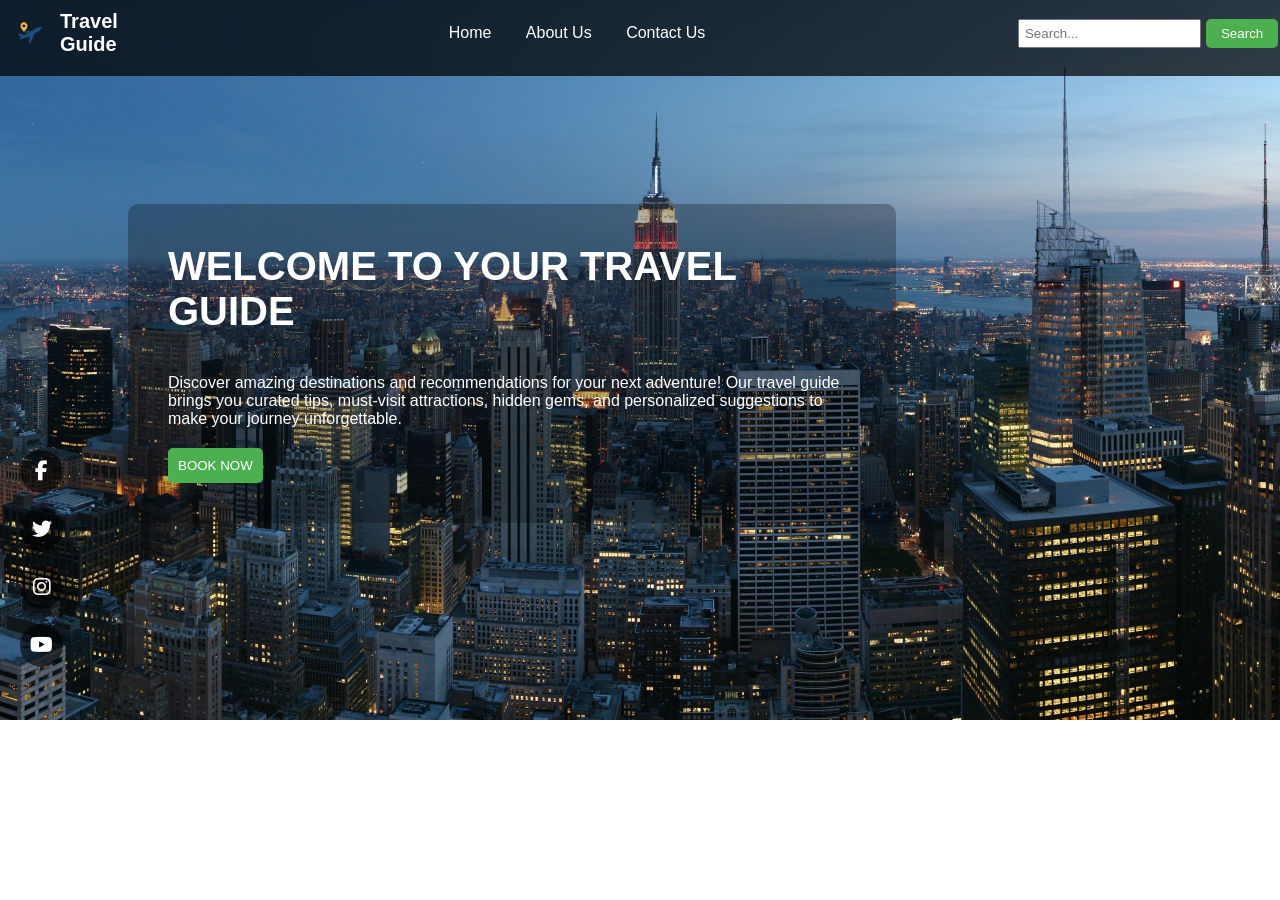
<file: index.html>
<!DOCTYPE html>
<html lang="en">
    <head>
        <meta charset="UTF-8">
        <title>Explore Dream</title>
        <link rel="stylesheet" href="./travel_recommendation.css">
        <!-- Font Awesome for social icons -->
        <link rel="stylesheet" href="https://cdnjs.cloudflare.com/ajax/libs/font-awesome/6.5.0/css/all.min.css">
    </head>
    <body>
        <!-- Navigation Bar -->
        <nav class="navbar">
            <!-- Left (Logo + Title) -->
            <div class="nav-left">
            <img src="./my_logo.png" alt="Logo" class="logo">
            <span class="nav-title">Travel Guide</span>
            </div>

            <!-- Center (Links) -->
            <div class="nav-center">
            <a href="./travel_recommendation.html">Home</a>
            <a href="./about_us.html">About Us</a>
            <a href="./contact_us.html">Contact Us</a>
            </div>

            <!-- Right (Search) -->
            <div class="nav-right">
            <input type="text" placeholder="Search..." class="search-input" id="search-input">
            <button class="search-btn" id="search-btn">Search</button>
            <button class="reset-btn" id="reset-btn">Clear</button>
            </div>
        </nav>
        <div class="main">
            <!-- Social Icons Sidebar -->
            <div class="social-icons">
                <a href="#"><i class="fab fa-facebook-f"></i></a>
                <a href="#"><i class="fab fa-twitter"></i></a>
                <a href="#"><i class="fab fa-instagram"></i></a>
                <a href="#"><i class="fab fa-youtube"></i></a>
            </div>
            <div class="content">
                <h1>WELCOME TO YOUR TRAVEL GUIDE</h1>
                <p>
                    Discover amazing destinations and recommendations for your next adventure!  
                    Our travel guide brings you curated tips, must-visit attractions, hidden gems, 
                    and personalized suggestions to make your journey unforgettable.
                </p>
                <button id="book-btn">BOOK NOW</button>
            </div>
            <div class="result" id="result">
                
            </div>
        </div>
        <script src="./travel_recommendation.js"></script>
    </body>
</html>
</file>
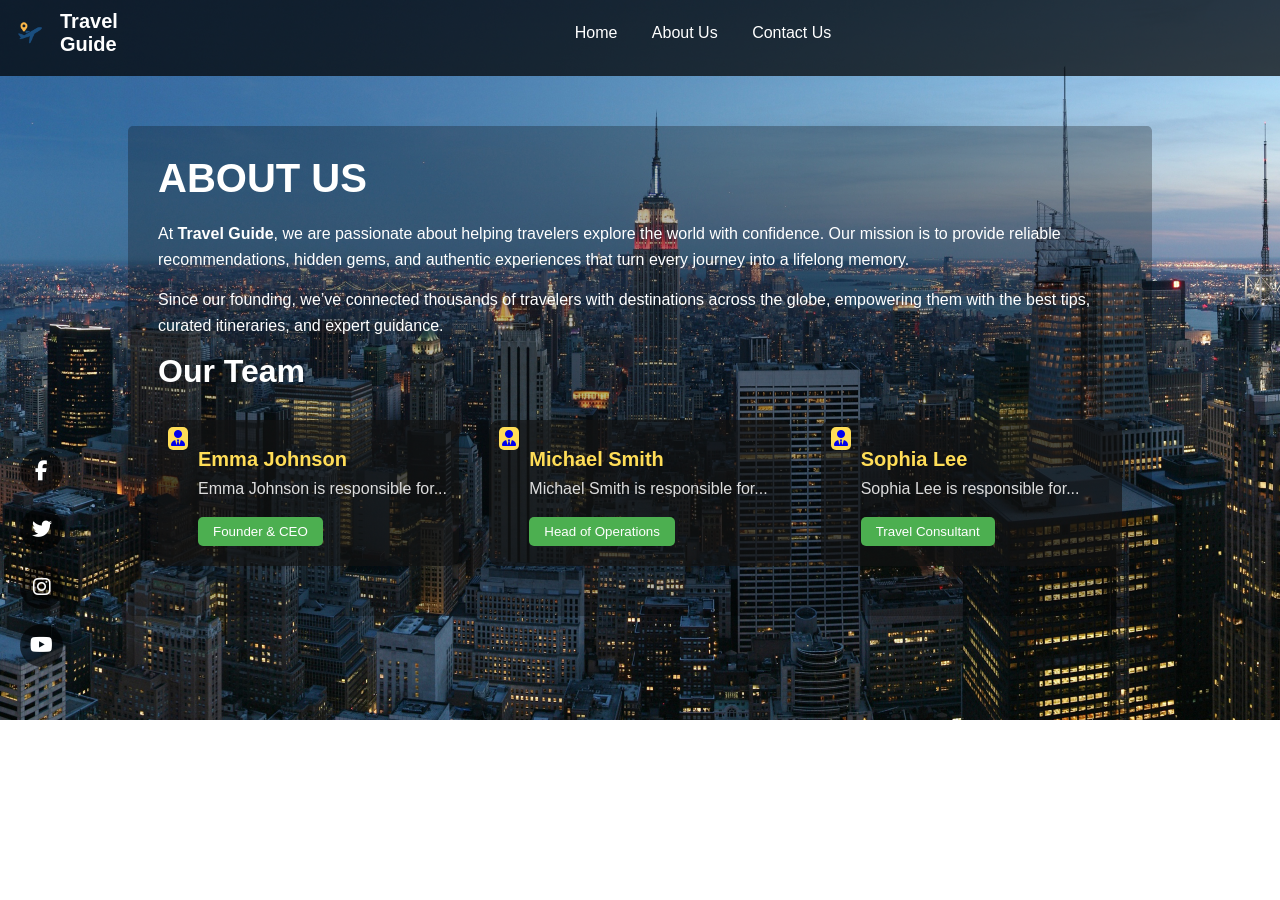
<file: about_us.html>
<!DOCTYPE html>
<html lang="en">
    <head>
        <meta charset="UTF-8">
        <title>About Us - Explore Dream</title>
        <link rel="stylesheet" href="./travel_recommendation.css">
        <!-- Font Awesome for social icons -->
  <link rel="stylesheet" href="https://cdnjs.cloudflare.com/ajax/libs/font-awesome/6.5.0/css/all.min.css">
    </head>
    <body>
        <!-- Navigation Bar -->
        <nav class="navbar">
            <!-- Left (Logo + Title) -->
            <div class="nav-left">
            <img src="./my_logo.png" alt="Logo" class="logo">
            <span class="nav-title">Travel Guide</span>
            </div>

            <!-- Center (Links) -->
            <div class="nav-center">
            <a href="./index.html">Home</a>
            <a href="./about_us.html">About Us</a>
            <a href="./contact_us.html">Contact Us</a>
            </div>

            <div class="nav-right"></div>

        </nav>
         <!-- Social Icons Sidebar -->
        <div class="social-icons">
            <a href="#"><i class="fab fa-facebook-f"></i></a>
            <a href="#"><i class="fab fa-twitter"></i></a>
            <a href="#"><i class="fab fa-instagram"></i></a>
            <a href="#"><i class="fab fa-youtube"></i></a>
        </div>
        <!-- About Us Content -->
        <div class="about-container">
            <h1>ABOUT US</h1>
            <p>
            At <strong>Travel Guide</strong>, we are passionate about helping travelers 
            explore the world with confidence. Our mission is to provide reliable recommendations, 
            hidden gems, and authentic experiences that turn every journey into a lifelong memory.
            </p>
            <p>
            Since our founding, we’ve connected thousands of travelers with destinations across 
            the globe, empowering them with the best tips, curated itineraries, and expert guidance.
            </p>

            <!-- Team Section -->
            <div call="team-container">
                <h2>Our Team</h2>
                <div class="team-section">
                    <div class="team-member">
                        <a href="#"><i class="fa-solid fa-user-tie"></i></a>
                        <div class="team-member-section">
                            <h3>Emma Johnson</h3>
                            <p> Emma Johnson is responsible for...</p>
                            <button>Founder & CEO</button>
                        </div>
                    </div>
                    <div class="team-member">
                        <a href="#"><i class="fa-solid fa-user-tie"></i></a>
                        <div class="team-member-section">
                            <h3>Michael Smith</h3>
                            <p> Michael Smith is responsible for...</p>
                            <button>Head of Operations</button>
                        </div>
                    </div>
                    <div class="team-member">
                        <a href="#"><i class="fa-solid fa-user-tie"></i></a>
                        <div class="team-member-section">
                            <h3>Sophia Lee</h3>
                            <p> Sophia Lee is responsible for...</p>
                            <button>Travel Consultant</button>
                        </div>
                    </div>
                </div>
            </div>
        </div>
    </body>
</html>
</file>
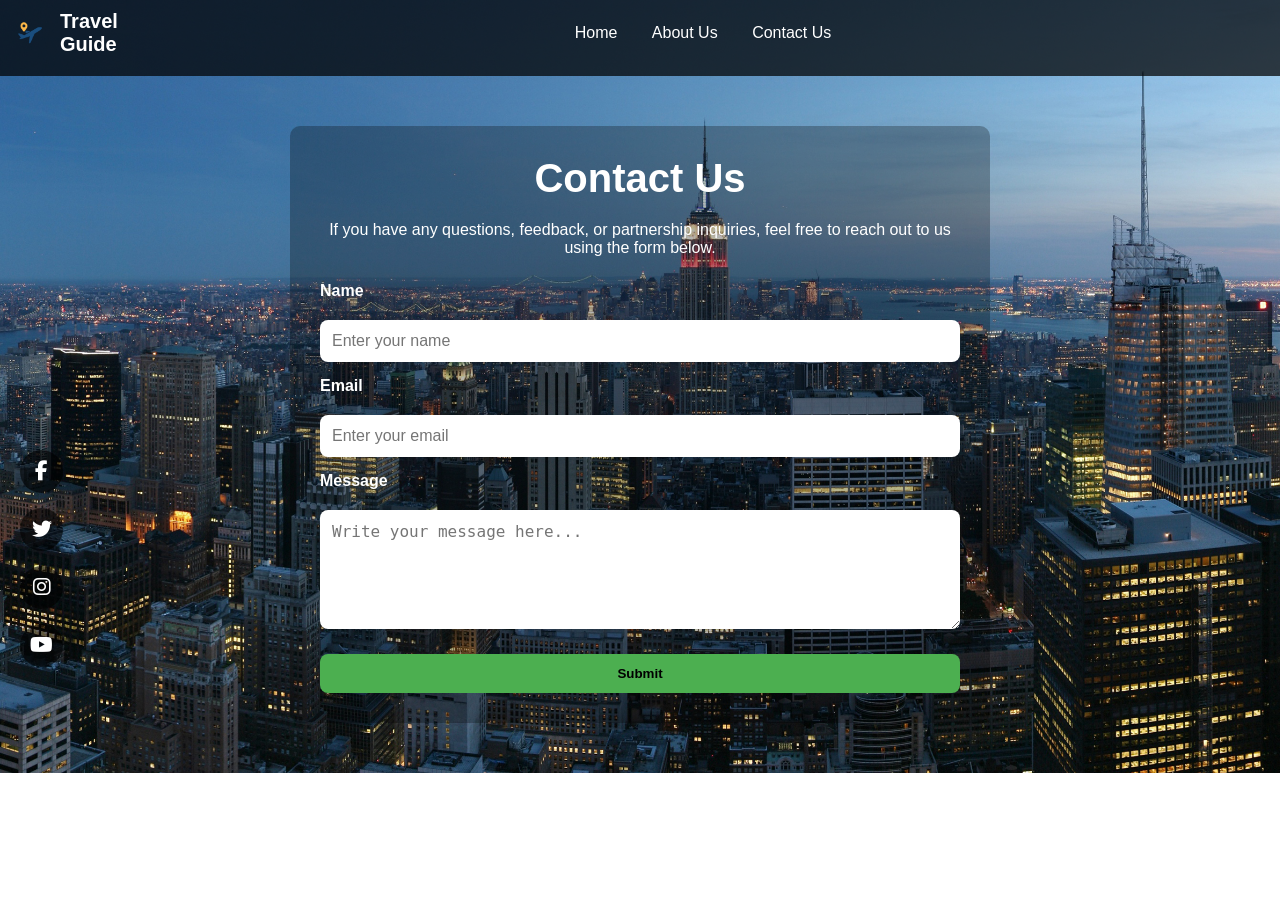
<file: contact_us.html>
<!DOCTYPE html>
<html lang="en">
    <head>
        <meta charset="UTF-8">
        <title>Contact Us - Explore Dream</title>
        <link rel="stylesheet" href="./travel_recommendation.css">
        <!-- Font Awesome for social icons -->
  <link rel="stylesheet" href="https://cdnjs.cloudflare.com/ajax/libs/font-awesome/6.5.0/css/all.min.css">
    </head>
    <body>
        <!-- Navigation Bar -->
        <nav class="navbar">
            <!-- Left (Logo + Title) -->
            <div class="nav-left">
            <img src="./my_logo.png" alt="Logo" class="logo">
            <span class="nav-title">Travel Guide</span>
            </div>

            <!-- Center (Links) -->
            <div class="nav-center">
            <a href="./index.html">Home</a>
            <a href="./about_us.html">About Us</a>
            <a href="./contact_us.html">Contact Us</a>
            </div>

            <div class="nav-right"></div>

        </nav>
         <!-- Social Icons Sidebar -->
        <div class="social-icons">
            <a href="#"><i class="fab fa-facebook-f"></i></a>
            <a href="#"><i class="fab fa-twitter"></i></a>
            <a href="#"><i class="fab fa-instagram"></i></a>
            <a href="#"><i class="fab fa-youtube"></i></a>
        </div>
        <!-- Contact Page Content -->
        <div class="contact-container">
            <h1>Contact Us</h1>
            <p>If you have any questions, feedback, or partnership inquiries, feel free to reach out to us using the form below.</p>

            <form class="contact-form">
            <label for="name">Name</label>
            <input type="text" id="name" name="name" placeholder="Enter your name" required>

            <label for="email">Email</label>
            <input type="email" id="email" name="email" placeholder="Enter your email" required>

            <label for="message">Message</label>
            <textarea id="message" name="message" rows="5" placeholder="Write your message here..." required></textarea>

            <button type="submit" class="submit-btn">Submit</button>
            </form>
        </div>
    </body>
</html>
</file>
<file: travel_recommendation.css>
/* Basic CSS for the navigation bar */

*{
    margin: 0;
    padding: 0;
    box-sizing: border-box;
}
/* Button */

/* Navbar */
.navbar {
  display: flex;
  justify-content: space-between;
  align-items: center;
  background: rgba(0, 0, 0, 72%);
  padding: 10px;
}

/* Left */
.nav-left {
  display: flex;
  align-items: center;
  max-width: 10%;
}
.logo {
  width: 40px;
  height: 40px;
  margin-right: 10px;
}
.nav-title {
  font-size: 20px;
  font-weight: bold;
  color: white;
}

/* Center */
.nav-center {
    max-width: 50%;
    text-align: center;
}
.nav-center a {
  margin: 0 15px;
  text-decoration: none;
  color: white;
  font-weight: 500;
  transition: color 0.3s ease;
}
.nav-center a:hover {
  color: #ffdd57;
}

/* Right */
.nav-right {
  display: flex;
  align-items: center;
  max-width: 20%;
}

.nav-right button{
    margin: 5px;
    border-radius: 5px;
}
  
  /* Basic CSS for the form elements */
  body {
    font-family: Arial, sans-serif;
    background-image: url("./city_bg.jpg");
    background-size: cover;
    background-repeat: no-repeat;
    /* margin: 20px; */
  }
  
  h1 {
    margin-bottom: 20px;
  }
  
  div {
    margin-bottom: 10px;
  }
  
  input[type="text"] {
    width: 200px;
    padding: 5px;
  }
  
  button {
    padding: 7px 15px;
    background-color: #4CAF50;
    color: white;
    border: none;
    cursor: pointer;
    border-radius: 5px;
  }
  
  button:hover {
    background-color: #45a049;
  }
  /* Main */
  .main {
    display: flex;
  }

  /* Content */
.content {
    margin-top: 10%;
    margin-left: 10%;
    padding: 30px;
    border-radius: 10px;
    background: rgb(0 0 0 / 27%);
    color: white;
    max-width: 60%
  }

.content h1 {
    font-size: 2.5rem;
    padding: 10px;
}

.content p {
    padding: 10px;
}

#book-btn {
    padding: 10px;
    margin: 10px;
}

/* Social Icons Sidebar */
.social-icons {
    position: fixed;
    top: 50%;
    left: 20px;
    display: flex;
    flex-direction: column;
    gap: 15px;
  }
  
  .social-icons a {
    color: white;
    font-size: 20px;
    background: rgba(0, 0, 0, 0.6);
    padding: 10px;
    border-radius: 50%;
    transition: background 0.3s ease, transform 0.3s ease;
    text-align: center;
  }
  
  .social-icons a:hover {
    background: #ffdd57;
    color: black;
    transform: scale(1.1);
  }

  /* Result */
  .result {
    margin: 20px;
  }
  .result-section img {
    width: 350px;
  }

  .result-section {
    margin: 10px;
    width: 350px;
  }

  .result-body {
    background-color: white;
    padding: 10px;
  }

  .result-body h2 {
    font-size: 18px;
  }

  .result-body p {
    padding-top: 10px;
    padding-bottom: 10px;
    font-size: 14px;
  }
  

  /* About Page Container */
.about-container {
    max-width: 80%;
    margin: 50px auto;
    padding: 30px;
    color: white;
    background: rgb(0 0 0 / 27%);
    border-radius: 5px;
  }
  
  .about-container h1 {
    font-size: 2.5rem;
    margin-bottom: 20px;
  }

  .about-container h2 {
    font-size: 2rem;
    margin-bottom: 20px;
  }
  
  .about-container p {
    font-size: 16px;
    margin-bottom: 15px;
    line-height: 1.6;
  }
  
  /* Team Section */
  .team-section {
    display: grid;
    grid-template-columns: repeat(auto-fit, minmax(200px, 1fr));
    gap: 30px;
    margin-top: 30px;
  }
  
  .team-member {
    background: rgb(19 19 19 / 67%);
    padding: 10px;
    border-radius: 10px;
    transition: transform 0.3s ease;
  }
  
  .team-member:hover {
    transform: translateY(-5px);
  }
  
  .team-member a {
    border-radius: 5px;
    object-fit: cover;
    margin-bottom: 15px;
    background-color: #ffdd57;
    padding: 3px;
  }

  .team-member-section {
    margin-left: 30px;
  }

  
  .team-member h3 {
    font-size: 20px;
    margin-bottom: 5px;
    color: #ffdd57;
  }
  
  .team-member p {
    font-size: 16px;
    color: #ddd;
  }

  /* Contact Page Container */
.contact-container {
    max-width: 700px;
    margin: 50px auto;
    padding: 30px;
    background: rgb(0 0 0 / 27%);
    color: white;
    border-radius: 10px;
  }
  
  .contact-container h1 {
    font-size: 2.5rem;
    margin-bottom: 20px;
    text-align: center;
  }
  
  .contact-container p {
    text-align: center;
    margin-bottom: 25px;
    font-size: 16px;
  }
  
  /* Contact Form */
  .contact-form {
    display: flex;
    flex-direction: column;
    gap: 15px;
  }
  
  .contact-form label {
    font-weight: bold;
    margin-bottom: 5px;
  }
  
  .contact-form input,
  .contact-form textarea {
    padding: 12px;
    border: none;
    border-radius: 8px;
    font-size: 16px;
    outline: none;
    width: 100%;
  }
  
  
  .submit-btn {
    padding: 12px;
    color: black;
    font-weight: bold;
    border: none;
    border-radius: 8px;
    cursor: pointer;
    transition: background 0.3s ease;
    margin-top: 10px;
  }
  
  .submit-btn:hover {
    background: #ffc107;
  }
</file>
